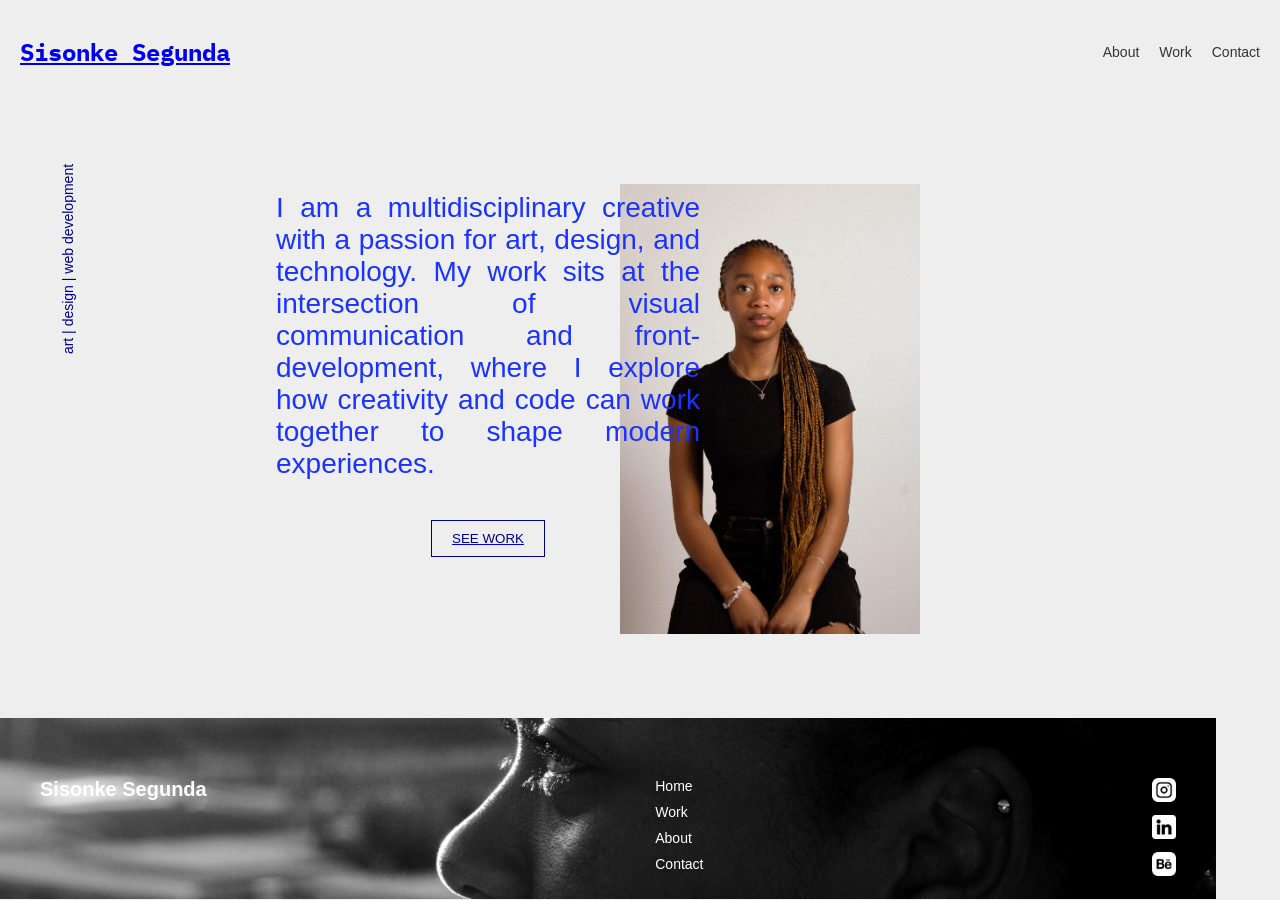
<file: about.html>
<!DOCTYPE html>
<html lang="en">
<head>
  <meta charset="UTF-8">
  <title>Sisonke Segunda</title>
  <link rel="stylesheet" href="style.css">
  <link href="https://fonts.googleapis.com/css2?family=IBM+Plex+Mono:wght@300;400;500;600&display=swap" rel="stylesheet">
</head>

<body>

    <!-- header section with nav bar-->
    <div class="header-container">

    <h1 class="header-title"><a href="index.html">Sisonke Segunda</a></h1>

    <nav>
         <ul>
             <li><a href="about.html">About</a></li>

            <li class="has-dropdown"><a href="work.html">Work</a>
            <ul class="dropdown">
               <li><a href="work.html#art">Art</a></li>
               <li><a href="work.html#design">Design</a></li>  
               <li><a href="work.html#web-development">Web Development</a></li>
            </ul>
            </li>
            <li class="contact-me"><a href="contact.html">Contact</a></li>
         </ul>
    </nav> 
    </div>
   
    <!-- main about section -->
     <section class="about-hero">

        <div class="vertical-text"> art | design | web development
        </div>

     <div class="about-me-text">
        <p> I am a multidisciplinary creative with a passion for art, design, and technology. My work sits at the intersection of visual communication and front-development, where I explore how creativity and code can work together to shape modern experiences.
        </p>
       <a href="work.html"><button class="see-work">SEE WORK</button></a>
     </div>
     
     <div class="profile-picture">
        <img src="images/pro-pic.jpg" alt="A profile picture of Sisonke Segunda">
     </div>

     </section>

<!-- footer section with name, nav links and social media icons -->
          <footer class="footer">

  <div class="footer-content">

    <div class="footer-name">
      <h2>Sisonke Segunda</h2>
    </div>

    <div class="footer-nav">
      <a href="index.html">Home</a>
      <a href="work.html">Work</a>
      <a href="about.html">About</a>
      <a href="contact.html">Contact</a>
    </div>

    <div class="footer-socials">
      <a href="https://www.instagram.com/hopefordesign/" target="_blank"><img src="images/instagram-2.png" alt="Instagram icon"></a>
      <a href="https://www.linkedin.com/in/sisonke-segunda-397744250" target="_blank"><img src="images/linkedin.png" alt="LinkedIn icon"></a>
      <a href="https://www.behance.net/sisonkesegundapro?tracking_source=search_projects%7Cntsundu" target="_blank"><img src="images/behance-2.png" alt="Behance icon"></a>
    </div>

  </div>

</body></html>
</file>
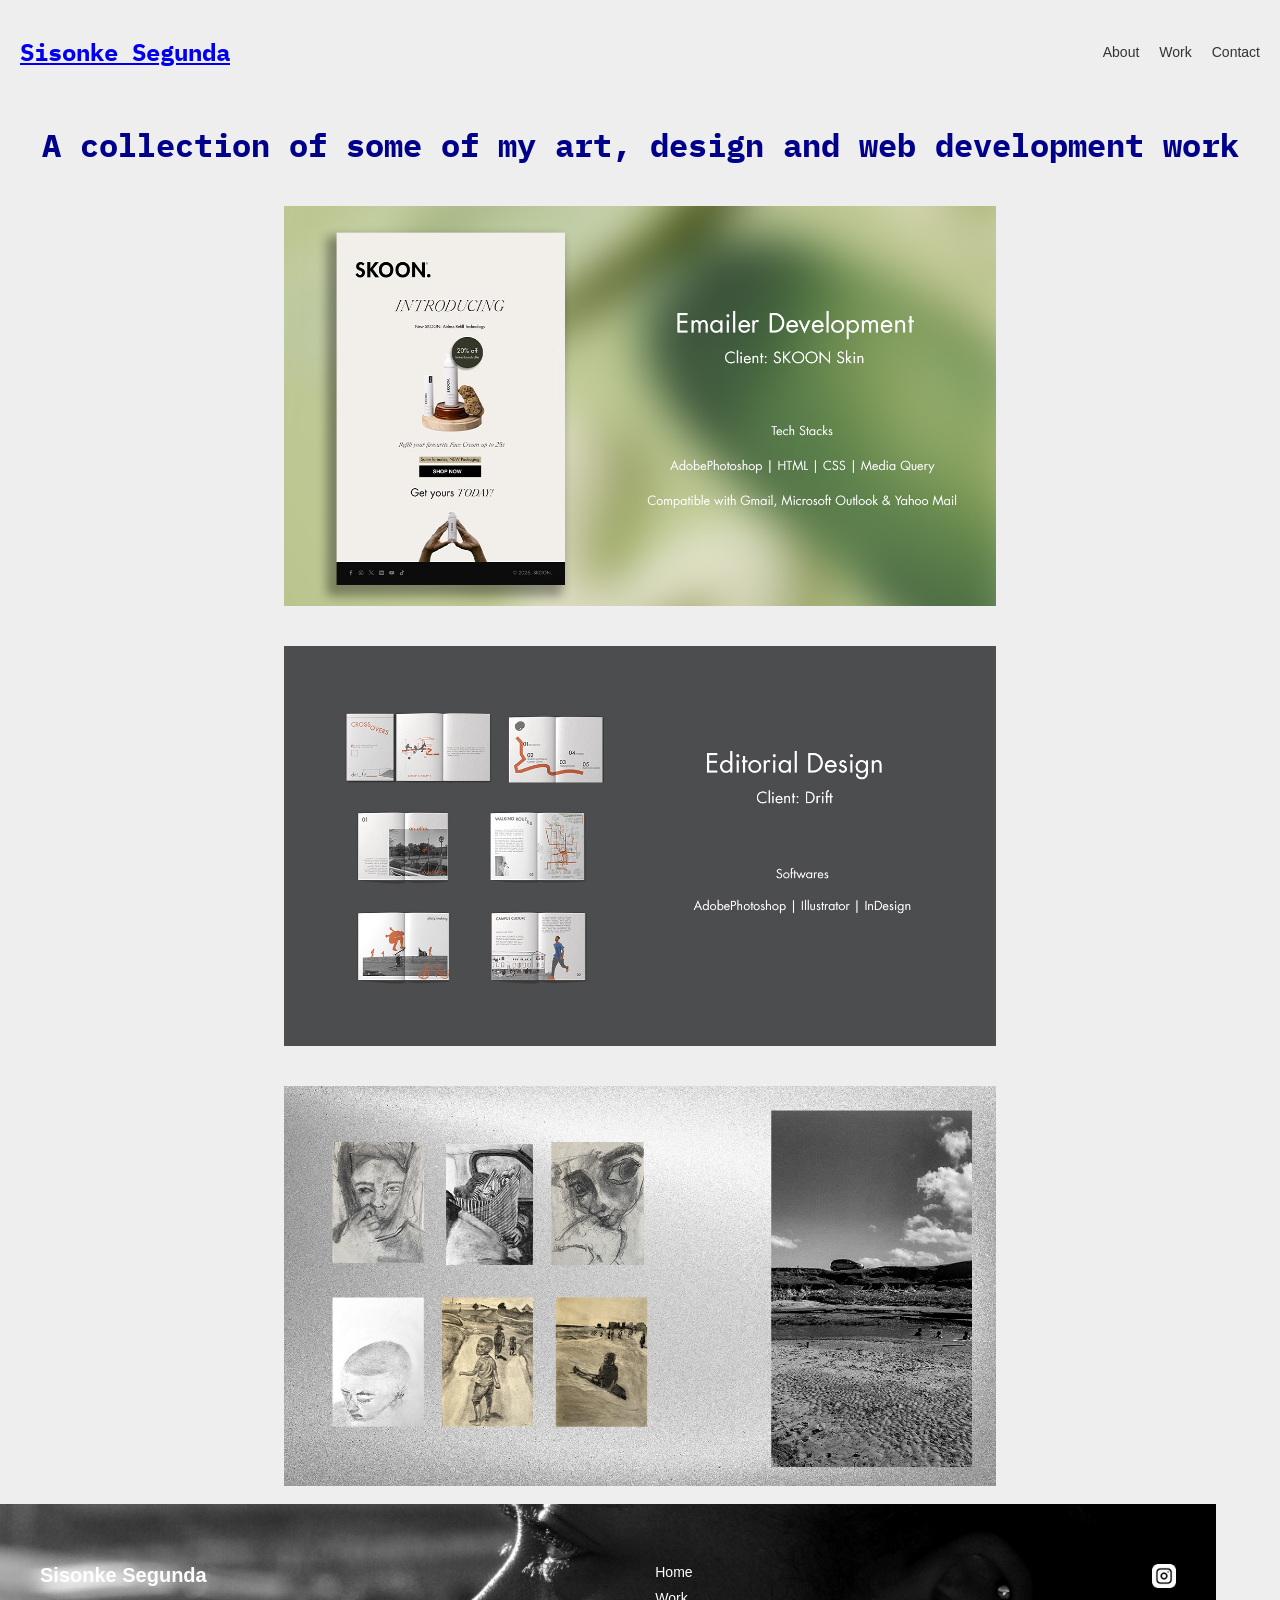
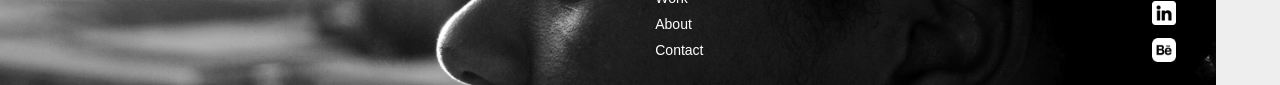
<file: work.html>
<!DOCTYPE html>
<html lang="en">
<head>
  <meta charset="UTF-8">
  <title>Sisonke Segunda</title>
  <link rel="stylesheet" href="style.css">
  <link href="https://fonts.googleapis.com/css2?family=IBM+Plex+Mono:wght@300;400;500;600&display=swap" rel="stylesheet">
</head>

<body>

    <!-- header section with nav bar-->
    <div class="header-container">

    <h1 class="header-title"><a href="index.html">Sisonke Segunda</a></h1>

    <nav>
         <ul>
             <li><a href="about.html">About</a></li>

            <li class="has-dropdown"><a href="#">Work</a>
            <ul class="dropdown">
               <li><a href="#">Art</a></li>
               <li><a href="#">Design</a></li>  
               <li><a href="#">Web Development</a></li>
            </ul>
            </li>
            <li class="contact-me"><a href="contact.html">Contact</a></li>
         </ul>
    </nav> 
    </div>
   <h1 class="intro-heading"> A collection of some of my art, design and web development work</h1>


     <div class="work-gallery">
        <img class="img1" src="images/work-artboard-1.jpg" alt="Art">
        <img class="img2" src="images/work-artboard-2.jpg" alt="Design">
        <img class="img3" src="images/work-artboard-3.jpg" alt="Web Development">
     </div>

&#160;
     <!-- footer section with name, nav links and social media icons -->
  <footer class="footer">

  <div class="footer-content">

    <div class="footer-name">
      <h2>Sisonke Segunda</h2>
    </div>

    <div class="footer-nav">
      <a href="index.html">Home</a>
      <a href="work.html">Work</a>
      <a href="about.html">About</a>
      <a href="contact.html">Contact</a>
    </div>

    <div class="footer-socials">
      <a href="https://www.instagram.com/hopefordesign/" target="_blank"><img src="images/instagram-2.png" alt="Instagram icon"></a>
      <a href="https://www.linkedin.com/in/sisonke-segunda-397744250" target="_blank"><img src="images/linkedin.png" alt="LinkedIn icon"></a>
      <a href="https://www.behance.net/sisonkesegundapro?tracking_source=search_projects%7Cntsundu" target="_blank"><img src="images/behance-2.png" alt="Behance icon"></a>
    </div>
  </div>
   </footer>


</body>
</html>
</file>
<file: style.css>
/* global styles */
* {
    box-sizing: border-box;
}

body{
    color:#333;
    font-family:'Montserrat', sans-serif;
    background-color: #eeeeee;
    margin: 0;
    padding: 0;
}

/* typography */
.headings, h1{ 
    font-family: 'IBM Plex Mono', monospace;
    text-align: center;
    color: #00008B;
}

/*header*/
.header-container{
    display: flex;
    justify-content: space-between;
    align-items: center;
    margin: 20px;
}

.header-title{
    font-size: 24px;
    font-weight: bold;
}

/*nav bar*/

.nav{
    position: absolute;
    display: inline-block;
    gap: 10px;
    color: #00008B;

}
nav ul {
   color: #00008B  ;
    list-style: none;
    display: flex;
    flex-direction: column;
    gap: 20px;
    margin: 0;
    padding: 0;
}

nav a {
    color: #333;
    text-decoration: none;
    font-size: 14px;
    font-weight: 500;
    transition: color 0.2s;
}

nav a:hover {
    color: #ffbf00;
    cursor: pointer;
}

@media (min-width: 768px) {
  nav ul {
    flex-direction: row;
  }
}


.dropdown {
    display: none;
    color: #ffbf00;
    cursor: pointer;
    text-decoration: none;
    position: absolute;
}


.has-dropdown:hover .dropdown {
    display: block;
  
}

.dropdown-content {
    display: none;
    position: absolute;
    background-color: #f9f9f9;
    min-width: 160px;
    z-index: 1;
}

main{
    text-decoration: none;
}

.categories {
    text-decoration: none;
    margin-top: 200px;
    margin-bottom: 200px;
    display: flex;
    flex-direction: column;
    justify-content: space-between;
    align-items: center;
    gap: 10px;
    color: #1a33ff;
}

.charcoal-overlay{
    color: #ffffff;
}
.charcoal-background{
  background: url('images/home-background.png');
  height: 100vh;
  background-size: 450px;
  background-position: center;
  background-repeat: no-repeat;
  text-decoration: none;

}

#toggleMusic {
  display: block;
  margin: 40px auto;
  padding: 10px 20px;
  border: 1px solid #00008B;
  background: transparent;
  color: #00008B;
  cursor: pointer;
  transition: all 0.3s ease;
}

#toggleMusic:hover{
  background: #00008B;
  color: #ffbf00;
}

.home-content{
    margin-top:20px;
    padding:20px; 
}

.h1{
     color: #00008B;
}

.featured-works{
    display: flex;
    flex-direction: column;
   align-items: center;
    justify-content: center;
}
.featured-images img{
    justify-content: center;
    padding:10px;
    width: 300px;
    height: 200px;
    object-fit: cover;
   
}

.featured-images :hover{
    transform: scale(1.05);
    transition: transform 0.3s ease-in-out;
    cursor: pointer;
}

.see-work {
  display: block;
  margin: 40px auto;
  padding: 10px 20px;
  border: 1px solid #00008B;
  background-color: transparent;
  color: #00008B;
  cursor: pointer;
  transition: all 0.3s ease;
}


.see-work:hover {
  background: #00008B;
  color: #ffbf00;
}

.categories {
    margin-top: 200px;
    margin-bottom: 200px;
    display: flex;
    flex-direction: row;
    justify-content: space-between;
    align-items: center;
    gap: 10px;
    color: #1a33ff;
}
 

.lyrics img{
    display: block;
    margin: 40px auto;
    padding: 10px 20px;
    width:50%;
}

/*about me section styles*/
.about-me{
z-index:500;
color: #333;
font-size: 18px;
} 

.about-hero{
    display: grid;
    grid-template-columns: 20% 30% 50%;
    max-width: 1200px;
    margin:0;
    padding: 60px;
}

.vertical-text {
    writing-mode: vertical-rl;
    transform: rotate(180deg);
    font-size: 14px;
    color: #00008B;
    text-align: right;
}
.about-me-text{
  color: #1a33ff;
  font-size: 28px;
  margin-right: -100px;
  z-index: 2;
  position: relative;
  text-align: justify;
}

.profile-picture img{
    width: 100%;
    max-width: 300px;
    position: relative;
    z-index: 1;
}

.floating-images img {
    position: relative;
        width: 150px; 
        height: 150px;
        object-fit: cover;
        z-index: 0;
}

.img1 {
  left: 40%;
  top: 0;
}

.img2 {
  left: 60%;
  top: 120px;
}

.img3 {
  left: 30%;
  top: 200px;
}

.work-gallery img{
  display: block;
  margin: 0 auto;
  gap: 20px;
  margin-top: 40px;
  max-height: 400px;

}
.intro-heading{
    text-align: center;
    color: #00008B;
    margin-top: 40px;
}
/*footer styles*/

.footer{
    background-image: url(images/footer-image.jpg);
    background-size: cover;
    background-position: center;
    width: 95%;
    margin: 0;
    padding:0;
}

.footer {
  background-color: #00008B;
  color: #ffffff;
  padding: 60px 40px 20px;
}


.footer-content {
  display: flex;
  justify-content: space-between;
  flex-wrap: wrap;
  gap: 40px;
}


.footer-name h2 {
  margin: 0;
  font-size: 20px;
}

.footer-name p {
  margin-top: 10px;
  font-size: 14px;
  color: #cccccc;
}

/* NAV + SOCIAL LINKS */
.footer-nav,
.footer-socials {
  display: flex;
  flex-direction: column;
  gap: 10px;
}
.footer-socials img {
  width: 24px;
  height: 24px;
}
.footer a {
  color: #ffffff;
  text-decoration: none;
  font-size: 14px;
  transition: color 0.2s ease;
}

.footer a:hover {
  color: #ffbf00;
}

.popup-overlay {
  position: fixed;
  top: 0;
  left: 0;
  width: 100%;
  height: 100%;
  background: rgba(0,0,0,0.6);
  display: flex;
  justify-content: center;
  align-items: center;
  z-index: 9999;
}

.popup-box {
  background: #00008B;
  padding: 30px;
  max-width: 400px;
  width: 90%;
  border-radius: 10px;
  position: relative;
}

.close {
  position: absolute;
  top: 10px;
  right: 15px;
  cursor: pointer;
  font-size: 20px;
}
@media (min-width: 768px) {
   
    .featured-works{

  margin: 0 auto;
      align-items: center;
        display: inline-block;
        max-width: 300px;
        max-height: 200px;
    }
    

.nav{
    display: flex;
    gap: 10px;
    color: #00008B;   
} 
.nav ul {
    position: relative;
   color: #00008B  ;
    list-style: none;
    display: flex;
    flex-direction: row;
    gap: 20px;
    margin: 0;
    padding: 0;
}

.nav a {
    color: #333;
    text-decoration: none;
    font-size: 14px;
    font-weight: 500;
    transition: color 0.2s;
}

.nav a:hover {
    color: #ffbf00;
    cursor: pointer;
}

.dropdown {
    position: relative;
    display: none;
    color: #ffbf00;
    cursor: pointer;
}

.has-dropdown:hover .dropdown {
    display: block;
    position: fixed;
}

.dropdown-content {
    display: none;
    position: relative;
    background-color: #f9f9f9;
    min-width: 160px;
    z-index: 1;
}

    .contact-heading{
  font-size: 24px;
  font-weight: 600;
  color: #00008B;
  text-align: center;
  margin: 0;

    }

    .contact-me-text{
    text-align: center;
    margin-top: 10px;
     }

    .form {
      max-width: 500px;
      margin: auto;
    }
    .label {
      display: block;
      margin-top: 15px;
      font-weight: bold;
    }
    input, textarea {
      width: 100%;
      padding: 8px;
      margin-top: 5px;
      box-sizing: border-box;
    }
    .error {
      color:  #ffbf00;;
      font-size: 0.9em;
      margin-top: 3px;
    }
    .button {
      margin-top: 15px;
      padding: 10px 20px;
      font-size: 1em;
    }

    .button[type="submit"]:hover{
    color: #ffffff;
     cursor: pointer;
     transition: color 0.2s;
     background-color: #00008B;
     border: 1px solid #333;
     border-radius: 4px;
    }


    /* Pop-up styles */
    .PopUp {
      display: none; 
      position: fixed;
      z-index: 100;
      left: 0;
      top: 0;
      width: 100%;
      height: 100%;
      overflow: auto;
      background-color: rgba(0,0,0,0.6);
    }
    .PopUp-content {
      background-color: #fff;
      margin: 15% auto;
      padding: 20px;
      border-radius: 8px;
      width: 80%;
      max-width: 400px;
      text-align: center;
    }
    .close {
      color: #aaa;
      float: right;
      font-size: 1.5em;
      font-weight: bold;
      cursor: pointer;
    }
    .close:hover {
      color: #000;
    }
   
    .profile-picture {
      display: block;
      margin: 20px auto;
      width: 500px;
      object-fit: cover;
    }
}
</file>
